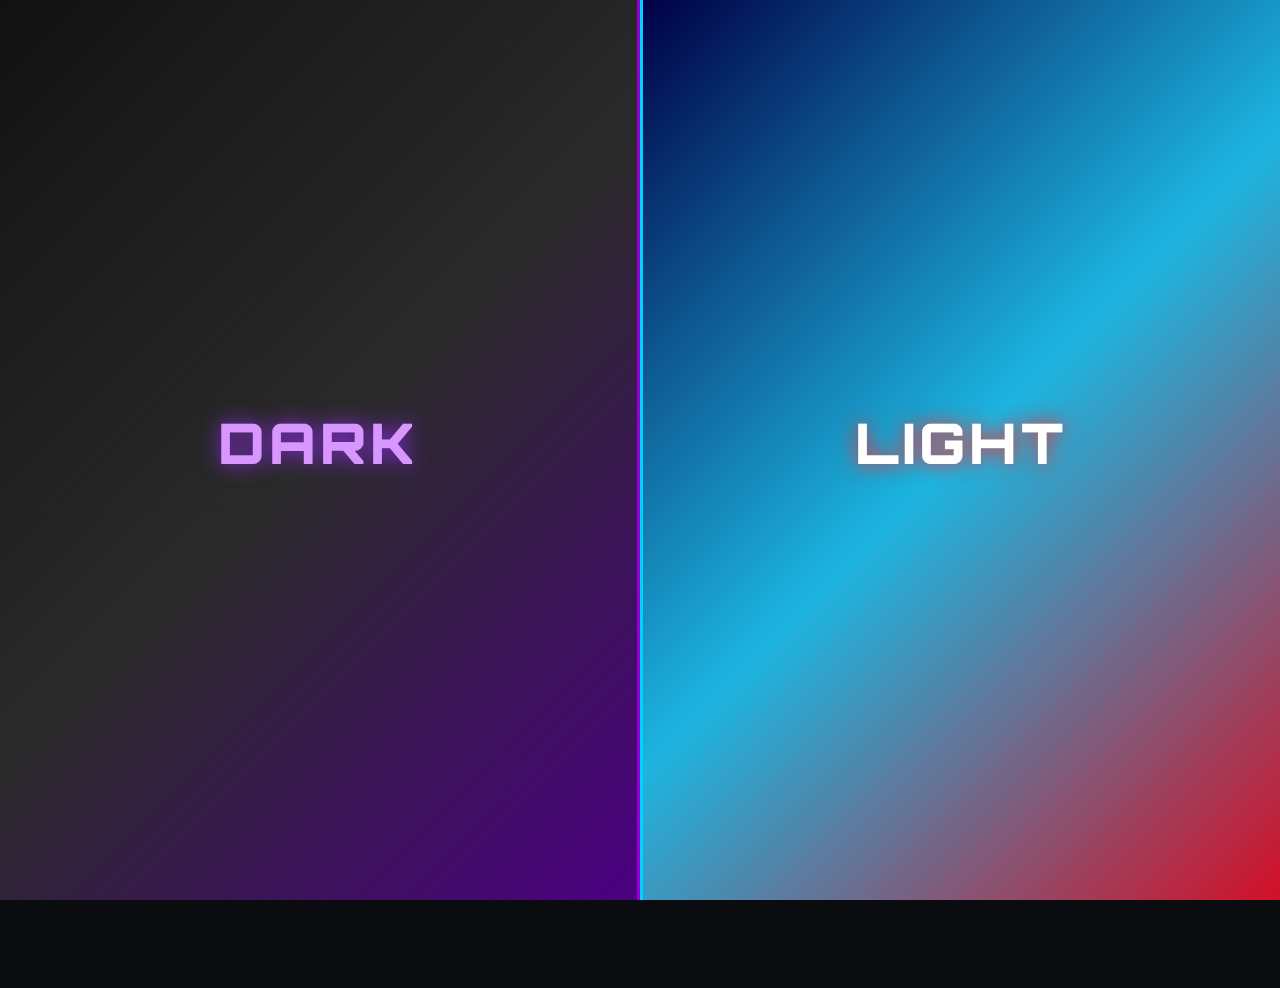
<file: index.html>
<!DOCTYPE html>
<html lang="id">
<head>
    <meta charset="UTF-8">
    <meta name="viewport" content="width=device-width, initial-scale=1.0">
    <title>Web Portofolio - Ehren Gelen Stanislaw</title>
    
    <link rel="stylesheet" href="style.css">

    <!-- Script Baca Tema Langsung di Head -->
    <script>
        (function() {
            const savedTheme = localStorage.getItem('transformersTheme');
            if (savedTheme === 'dark') {
                document.documentElement.classList.add('theme-megatron');
            } else if (savedTheme === 'light') {
                document.documentElement.classList.add('theme-optimus');
            }
        })();
    </script>
</head>
<body>

    <!-- OVERLAY PILIHAN SISI -->
    <div class="faction-overlay" id="factionOverlay">
        <div class="faction-side side-dark" onclick="selectTheme('dark')">
            <div class="faction-title">DARK</div>
        </div>
        
        <div class="faction-side side-light" onclick="selectTheme('light')">
            <div class="faction-title">LIGHT</div>
        </div>
    </div>

    <!-- MAIN CONTAINER -->
    <div class="main-container">
        
        <div class="header-top">
            <button class="faction-switch-btn" onclick="showOverlay()">⚡ Change Side</button>
            <div class="header-logo">
                <img src="gambar/logo.png" alt="Logo">
            </div>
        </div>

        <div class="content-section" id="contentSection">
            <div class="intro-text">
                Introducing<br>
                My Name Is<br>
                Ehren Gelen Stanislaw
            </div>
            
            <div class="profile-side">
                <div class="hello-title">Hello</div>
                <img src="gambar/foto diri.jpeg" alt="Foto Diri" class="profile-photo">
            </div>
        </div>

        <div class="button-group">
            <a href="proyek.html" class="btn nav-btn">My Proyek</a>
            <a href="aboutme.html" class="btn nav-btn">About Me</a>
        </div>

    </div>

    <script>
        function applyTheme(type) {
            document.documentElement.classList.remove('theme-optimus', 'theme-megatron');
            if (type === 'light') {
                document.documentElement.classList.add('theme-optimus');
            } else if (type === 'dark') {
                document.documentElement.classList.add('theme-megatron');
            }
        }

        function selectTheme(type) {
            applyTheme(type);
            localStorage.setItem('transformersTheme', type);
            document.getElementById('factionOverlay').classList.add('hidden');
        }

        function showOverlay() {
            document.getElementById('factionOverlay').classList.remove('hidden');
        }

        // Cek Pilihan Sisi Terseimpan
        const savedTheme = localStorage.getItem('transformersTheme');
        const overlay = document.getElementById('factionOverlay');

        if (savedTheme) {
            overlay.classList.add('hidden');
        } else {
            overlay.classList.remove('hidden');
        }

        // ANIMASI TRANSISI KELUAR PADA NAVIGASI
        document.addEventListener('DOMContentLoaded', () => {
            const navButtons = document.querySelectorAll('.nav-btn');
            const contentSection = document.getElementById('contentSection');

            navButtons.forEach(btn => {
                btn.addEventListener('click', function(e) {
                    e.preventDefault(); // Menghentikan navigasi langsung
                    const targetUrl = this.getAttribute('href');

                    // Terapkan animasi keluar pada bagian tengah & tombol-tombol
                    contentSection.classList.add('retract');
                    navButtons.forEach(b => b.classList.add('retract'));

                    // Beri jeda 0.5 detik agar animasi out selesai merender sebelum pindah halaman
                    setTimeout(() => {
                        window.location.href = targetUrl;
                    }, 500);
                });
            });
        });
    </script>
</body>
</html>
</file>
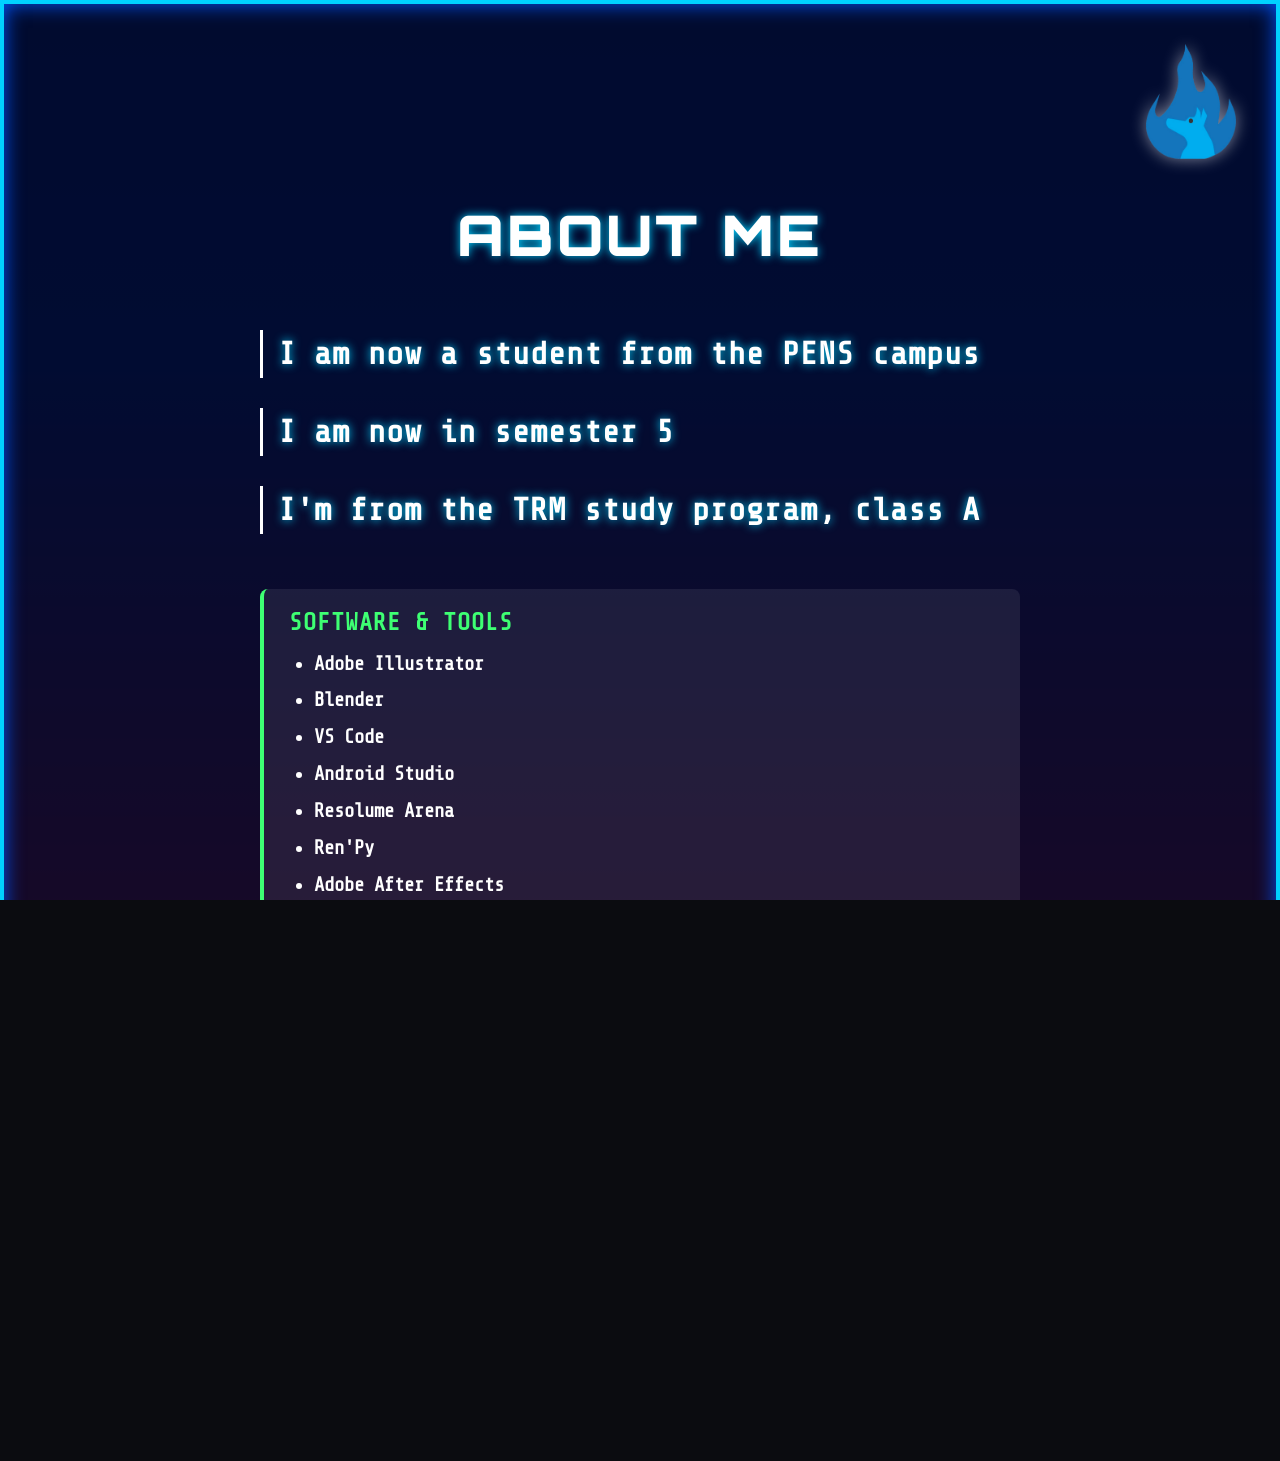
<file: aboutme.html>
<!DOCTYPE html>
<html lang="id">
<head>
    <meta charset="UTF-8">
    <meta name="viewport" content="width=device-width, initial-scale=1.0">
    <title>About Me - Ehren Gelen Stanislaw (Transformers Theme)</title>

    <link rel="stylesheet" href="style.css">

    <!-- Script Baca Tema Langsung di Head (Menghilangkan Delay/Kilatan Warna) -->
    <script>
        (function() {
            const savedTheme = localStorage.getItem('transformersTheme');
            if (savedTheme === 'dark') {
                document.documentElement.classList.add('theme-megatron');
            } else {
                document.documentElement.classList.add('theme-optimus');
            }
        })();
    </script>

    <style>
        /* Gaya Tambahan Khusus List Kebawah */
        .skills-section {
            margin-top: 25px;
            display: flex;
            flex-direction: column;
            gap: 25px;
            width: 100%;
        }

        .skill-group {
            background-color: rgba(255, 255, 255, 0.08);
            padding: 20px 25px;
            border-radius: 8px;
            border-left: 4px solid #3eff73;
        }

        .skill-title {
            font-size: 1.5rem;
            font-weight: bold;
            margin-bottom: 15px;
            text-transform: uppercase;
            letter-spacing: 1px;
            color: #3eff73;
        }

        /* Tampilan List Kebawah */
        .vertical-list {
            list-style-type: disc;
            padding-left: 25px;
            display: flex;
            flex-direction: column;
            gap: 10px;
        }

        .vertical-list li {
            font-size: 1.2rem;
            font-weight: bold;
            color: #ffffff;
            line-height: 1.4;
        }

        @media (max-width: 768px) {
            .skill-title {
                font-size: 1.2rem;
            }
            .vertical-list li {
                font-size: 1rem;
            }
        }
    </style>
</head>
<body>

    <div class="main-container">
        
        <!-- Header Logo Kanan Atas -->
        <div class="header-logo">
            <img src="gambar/logo.png" alt="Logo">
        </div>

        <div class="about-content" id="aboutContent">
            <h1 class="about-title">About Me</h1>
            
            <p class="about-text">I am now a student from the PENS campus</p>
            <p class="about-text">I am now in semester 5</p>
            <p class="about-text">I'm from the TRM study program, class A</p>

            <!-- SEKSI SKILL & APLIKASI LIST KEBAWAH -->
            <div class="skills-section">
                
                <!-- Kelompok Software & Aplikasi -->
                <div class="skill-group">
                    <h2 class="skill-title">Software & Tools</h2>
                    <ul class="vertical-list">
                        <li>Adobe Illustrator</li>
                        <li>Blender</li>
                        <li>VS Code</li>
                        <li>Android Studio</li>
                        <li>Resolume Arena</li>
                        <li>Ren'Py</li>
                        <li>Adobe After Effects</li>
                        <li>Unity Engine</li>
                    </ul>
                </div>

                <!-- Kelompok Bahasa Pemrograman -->
                <div class="skill-group">
                    <h2 class="skill-title">Bahasa Pemrograman</h2>
                    <ul class="vertical-list">
                        <li>C / C++</li>
                        <li>Java</li>
                        <li>HTML & CSS</li>
                        <li>Python</li>
                        <li>C# (Unity)</li>
                        <li>Dart (Flutter)</li>
                        <li>Bash / Shell (Linux)</li>
                    </ul>
                </div>

            </div>
        </div>

        <!-- TOMBOL BACK TO HOME DENGAN ANIMASI ROLL-OUT & RETRACT -->
        <div class="button-group">
            <a href="index.html" class="btn btn-about-back" id="backBtn">Back To Home</a>
        </div>

    </div>

    <!-- SCRIPT HANDLING ANIMASI OUT SAAT DIKLIK -->
    <script>
        const backBtn = document.getElementById('backBtn');
        const aboutContent = document.getElementById('aboutContent');

        backBtn.addEventListener('click', function(e) {
            e.preventDefault(); // Tahan perpindahan halaman sementara
            const targetUrl = this.getAttribute('href');

            // Jalankan animasi keluar (retract / shape-shift out)
            backBtn.classList.add('retract');
            aboutContent.classList.add('retract');

            // Tunggu animasi out selesai (0.5 detik), lalu pindah halaman
            setTimeout(() => {
                window.location.href = targetUrl;
            }, 500);
        });
    </script>

</body>
</html>
</file>
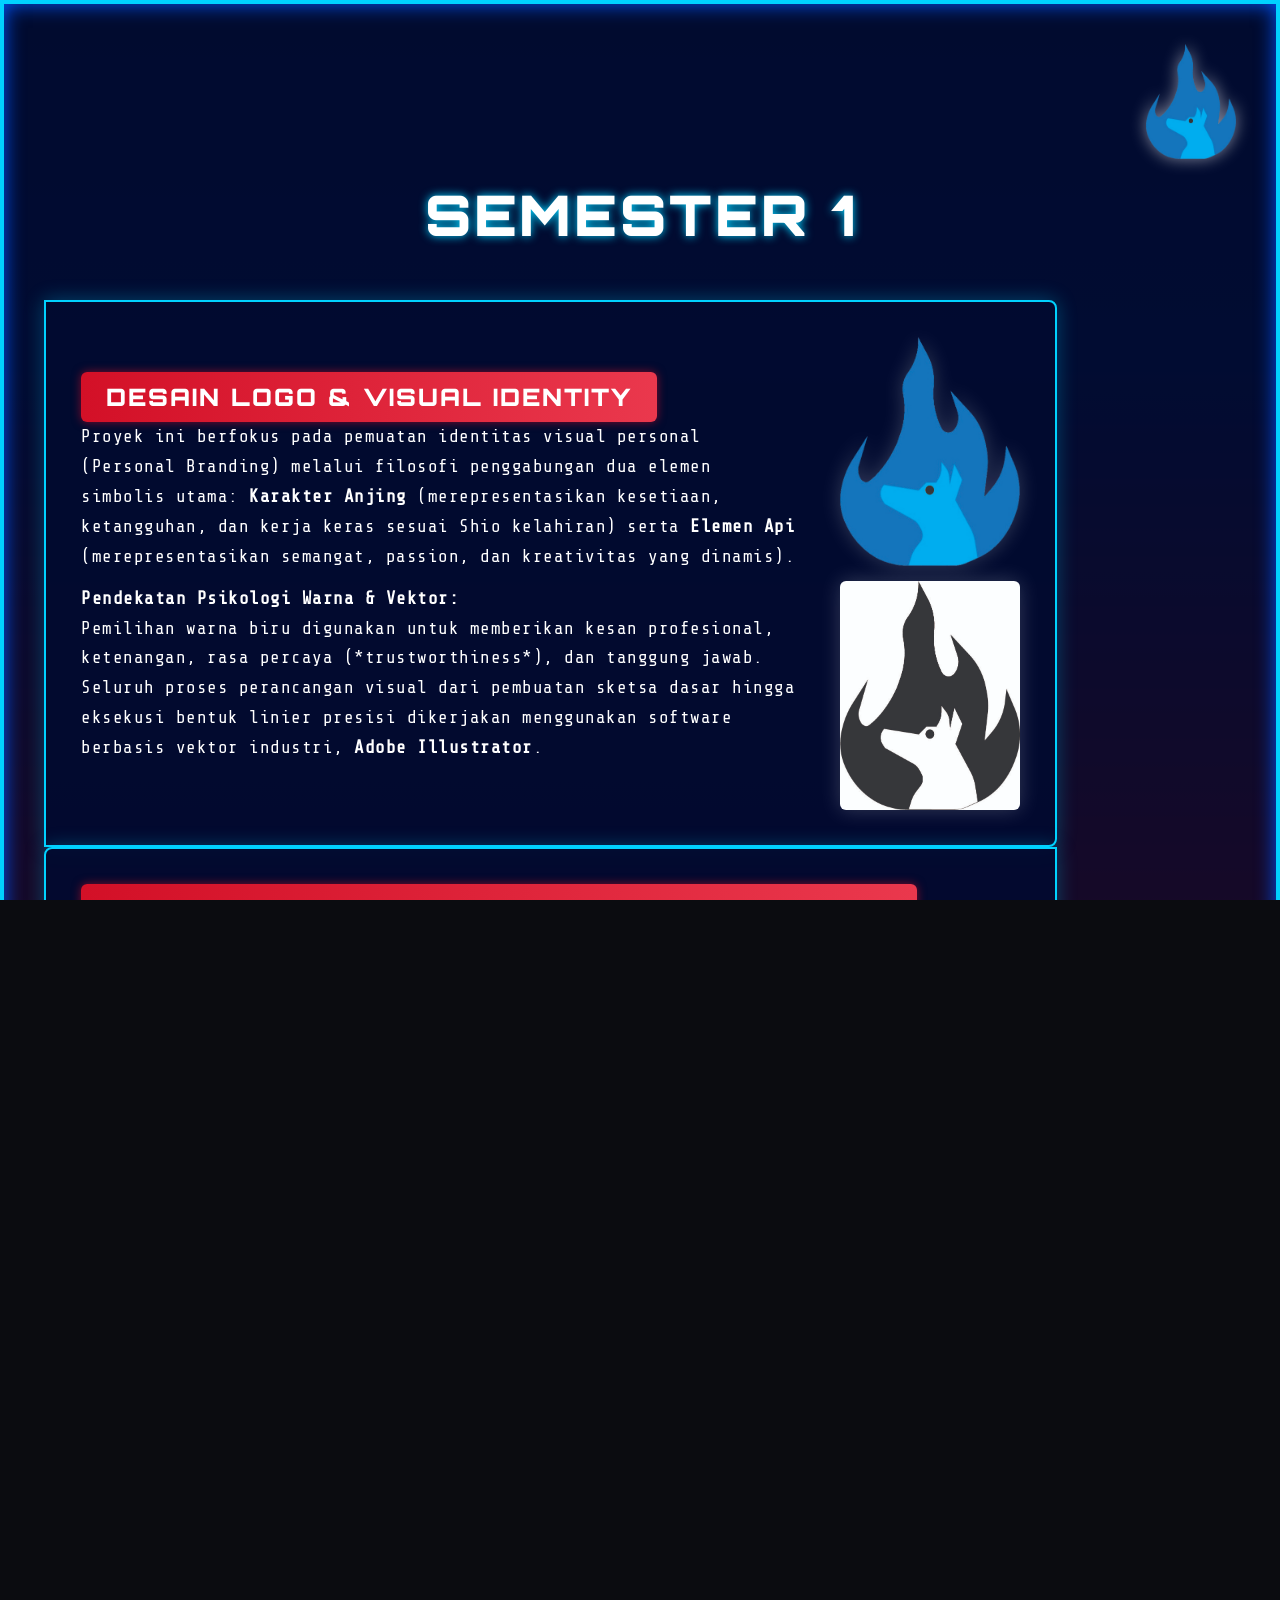
<file: semester1.html>
<!DOCTYPE html>
<html lang="id">
<head>
    <meta charset="UTF-8">
    <meta name="viewport" content="width=device-width, initial-scale=1.0">
    <title>Semester 1 - Ehren Gelen Stanislaw (Transformers Theme)</title>

    <link rel="stylesheet" href="style.css">

    <!-- Script Baca Tema Langsung di Head -->
    <script>
        (function() {
            const savedTheme = localStorage.getItem('transformersTheme');
            if (savedTheme === 'dark') {
                document.documentElement.classList.add('theme-megatron');
            } else {
                document.documentElement.classList.add('theme-optimus');
            }
        })();
    </script>
</head>
<body>

    <div class="main-container">
        
        <!-- Header Logo Kanan Atas -->
        <div class="header-logo">
            <img src="gambar/logo.png" alt="Logo">
        </div>

        <!-- Judul Halaman -->
        <h1 class="about-title">Semester 1</h1>

        <!-- Pembungkus Konten Proyek -->
        <div class="content-wrapper" id="contentWrapper">
            
            <!-- PROYEK 1: DESAIN LOGO -->
            <div class="project-card card-left">
                <div class="logo-layout">
                    <div class="project-info">
                        <div class="badge">Desain Logo & Visual Identity</div>
                        <div class="project-desc">
                            <p style="margin-bottom: 12px;">
                                Proyek ini berfokus pada pemuatan identitas visual personal (Personal Branding) melalui filosofi penggabungan dua elemen simbolis utama: <strong>Karakter Anjing</strong> (merepresentasikan kesetiaan, ketangguhan, dan kerja keras sesuai Shio kelahiran) serta <strong>Elemen Api</strong> (merepresentasikan semangat, passion, dan kreativitas yang dinamis).
                            </p>
                            <p style="margin-bottom: 12px;">
                                <strong>Pendekatan Psikologi Warna & Vektor:</strong><br>
                                Pemilihan warna biru digunakan untuk memberikan kesan profesional, ketenangan, rasa percaya (*trustworthiness*), dan tanggung jawab. Seluruh proses perancangan visual dari pembuatan sketsa dasar hingga eksekusi bentuk linier presisi dikerjakan menggunakan software berbasis vektor industri, <strong>Adobe Illustrator</strong>.
                            </p>
                        </div>
                    </div>

                    <!-- Media Logo -->
                    <div class="project-media">
                        <div class="logo-stack">
                            <img src="gambar/logo.png" alt="Logo Konsep Utama">
                            <img src="gambar/logo1.jpg" alt="Variasi Logo">
                        </div>
                    </div>
                </div>
            </div>

            <!-- PROYEK 2: MANAJEMEN PRODUKSI (MIT) -->
            <div class="project-card card-right">
                <div class="prod-layout">
                    <div class="project-info">
                        <div class="badge">Manajemen Produksi: Interactive Table (MIT)</div>
                    </div>
                    
                    <!-- Gambar Banner/Mockup Produk -->
                    <div class="project-media single-image">
                        <img src="gambar/gs1_2.png" alt="Multitouch Interactive Table Project">
                    </div>

                    <div class="project-info">
                        <div class="project-desc">
                            <p style="margin-bottom: 12px;">
                                <strong>Proyek Rencana Bisnis & Produk Cybernetics: Multitouch Interactive Table (MIT)</strong><br>
                                MIT merupakan konsep perancangan perangkat keras interaktif yang mengintegrasikan fungsionalitas furnitur (meja) dengan layar sentuh multi-titik (*multitouch system*) berkinerja tinggi yang terhubung pada sistem operasi komputasi terpadu.
                            </p>
                            <p style="margin-bottom: 10px;">
                                <strong>Peran & Tanggung Jawab Utama:</strong>
                            </p>
                            <ul>
                                <li><strong>Perancangan & Spesifikasi Produk:</strong> Menyusun analisis fungsionalitas perangkat, keunggulan ergonometris, serta identifikasi keterbatasan teknis produk.</li>
                                <li><strong>Studi Kelayakan & Persiapan Produksi:</strong> Mengorganisir tahap perencanaan alur produksi, manajemen material, dan pemetaan segmen pasar sasaran.</li>
                                <li><strong>Dokumentasi Visual & Katalog:</strong> Menyusun portofolio presentasi produk berupa buku digital interaktif untuk kebutuhan pemasaran.</li>
                            </ul>
                        </div>

                        <!-- Link Flipbook Proyek -->
                        <div class="project-link-wrapper">
                            <a href="https://online.fliphtml5.com/boefa/zrab/#p=1" target="_blank" class="project-link">
                                🔗 Lihat Katalog Digital Proyek (FlipHTML5)
                            </a>
                        </div>
                    </div>
                </div>
            </div>

        </div>

        <!-- Tombol Kembali ke Halaman My Proyek -->
        <div class="button-group">
            <a href="proyek.html" class="btn btn-semester-back" id="backBtn">Back To My Proyek</a>
        </div>

    </div>

    <!-- SCRIPT HANDLING ANIMASI TRANSISI KELUAR -->
    <script>
        const backBtn = document.getElementById('backBtn');
        const projectCards = document.querySelectorAll('.project-card');

        backBtn.addEventListener('click', function(e) {
            e.preventDefault(); // Menahan perpindahan halaman sementara
            const targetUrl = this.getAttribute('href');

            // Tambahkan kelas animasi keluar (retract)
            backBtn.classList.add('retract');
            projectCards.forEach(card => card.classList.add('retract'));

            // Tunggu durasi animasi (0.5 detik), lalu pindah ke proyek.html
            setTimeout(() => {
                window.location.href = targetUrl;
            }, 500);
        });
    </script>

</body>
</html>
</file>
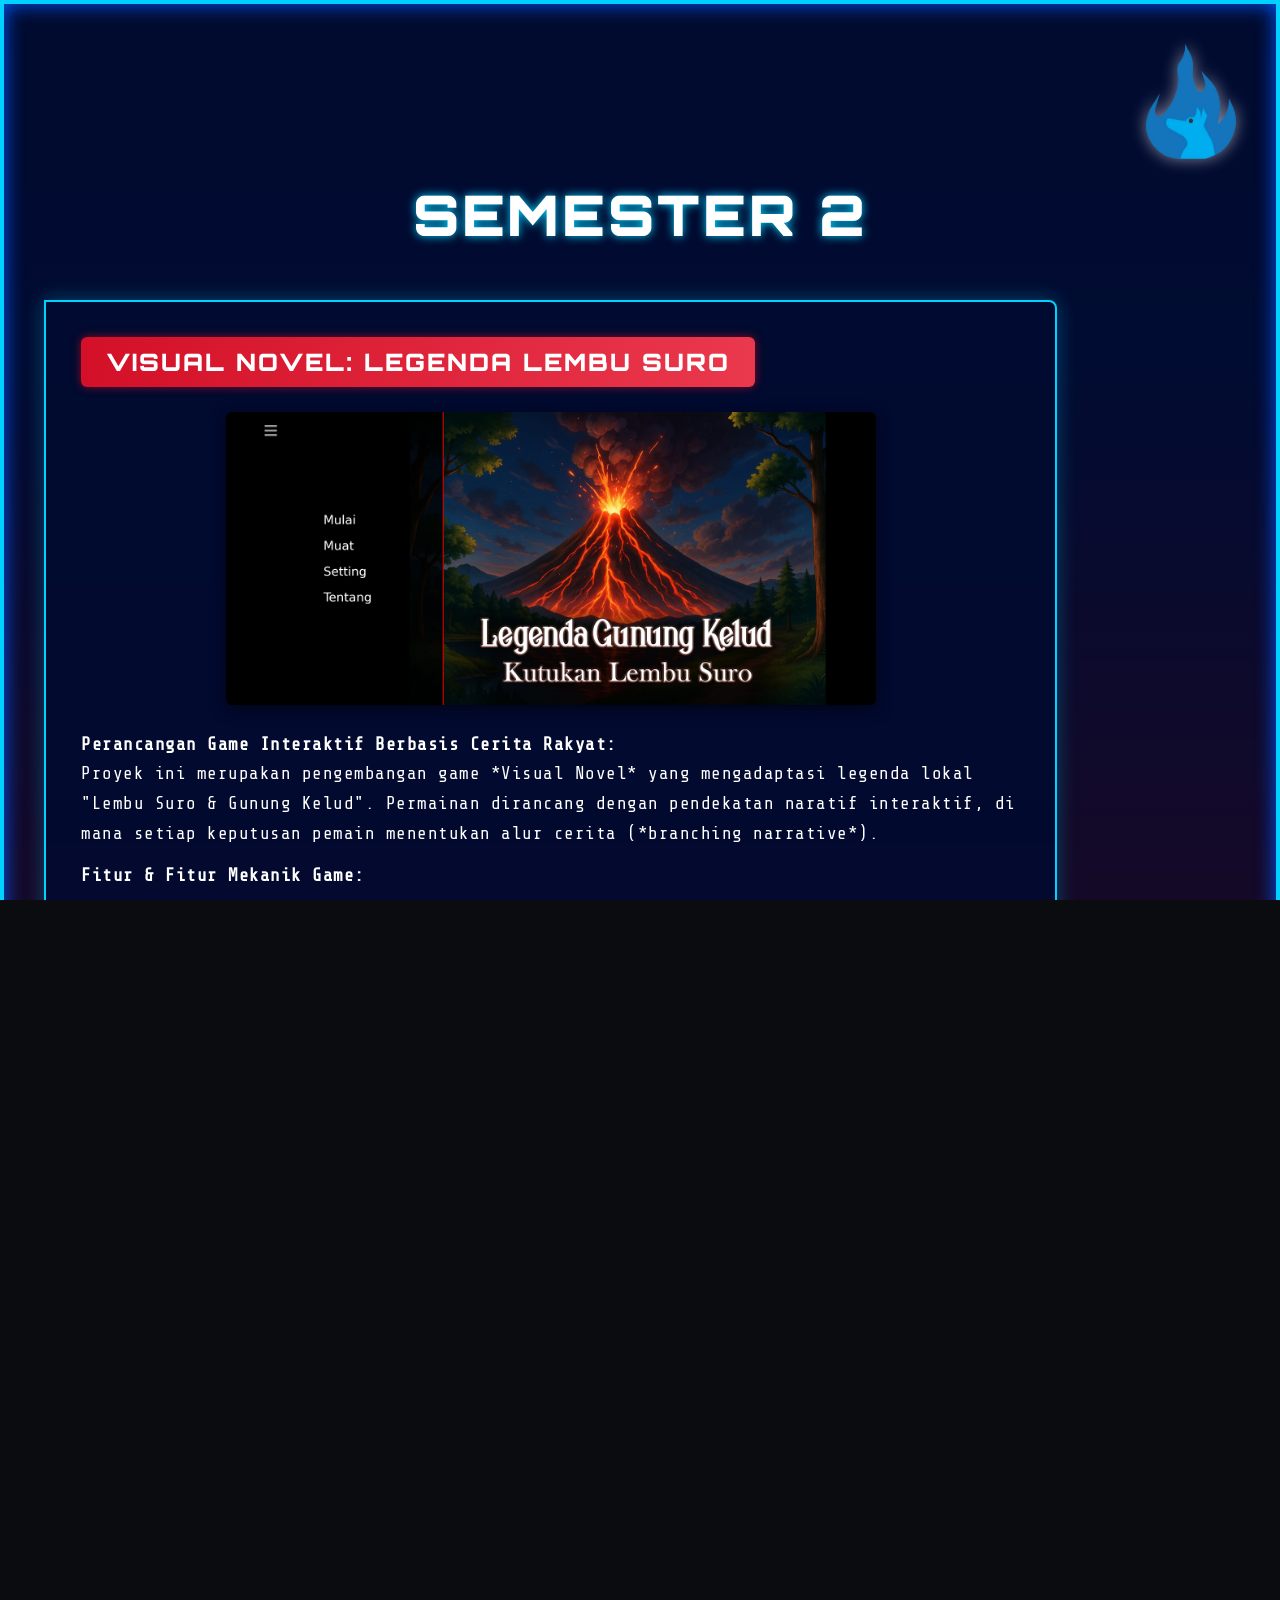
<file: semester2.html>
<!DOCTYPE html>
<html lang="id">
<head>
    <meta charset="UTF-8">
    <meta name="viewport" content="width=device-width, initial-scale=1.0">
    <title>Semester 2 - Ehren Gelen Stanislaw (Transformers Theme)</title>

    <!-- Link ke File CSS Terpisah -->
    <link rel="stylesheet" href="style.css">

    <!-- Script Baca Tema Langsung di Head (Mencegah Kilatan Warna) -->
    <script>
        (function() {
            const savedTheme = localStorage.getItem('transformersTheme');
            if (savedTheme === 'dark') {
                document.documentElement.classList.add('theme-megatron');
            } else {
                document.documentElement.classList.add('theme-optimus');
            }
        })();
    </script>
</head>
<body>

    <div class="main-container">
        
        <!-- Header Logo Kanan Atas -->
        <div class="header-logo">
            <img src="gambar/logo.png" alt="Logo">
        </div>

        <!-- Judul Halaman -->
        <h1 class="about-title">Semester 2</h1>

        <!-- Pembungkus Konten Proyek -->
        <div class="content-wrapper" id="contentWrapper">
            
            <!-- PROYEK 1: VISUAL NOVEL LEMBU SURO (KARTU KIRI) -->
            <div class="project-card card-left">
                <div class="card-layout">
                    <div class="project-info" style="width: 100%;">
                        <div class="badge">Visual Novel: Legenda Lembu Suro</div>
                    </div>
                    
                    <!-- Media Gambar Sampul Game -->
                    <div class="project-media single-image">
                        <img src="gambar/gs2_1.jpeg" alt="Visual Novel Lembu Suro">
                    </div>

                    <div class="project-info" style="width: 100%;">
                        <div class="project-desc">
                            <p style="margin-bottom: 12px;">
                                <strong>Perancangan Game Interaktif Berbasis Cerita Rakyat:</strong><br>
                                Proyek ini merupakan pengembangan game *Visual Novel* yang mengadaptasi legenda lokal "Lembu Suro & Gunung Kelud". Permainan dirancang dengan pendekatan naratif interaktif, di mana setiap keputusan pemain menentukan alur cerita (*branching narrative*).
                            </p>
                            <p style="margin-bottom: 12px;">
                                <strong>Fitur & Fitur Mekanik Game:</strong>
                            </p>
                            <ul>
                                <li><strong>Interaktivitas Naratif:</strong> Sistem dialog bercabang untuk meningkatkan keterlibatan emosional pemain.</li>
                                <li><strong>Mekanik Teka-Teki (Puzzle Solving):</strong> Integrasi mini-game teka-teki logika sebagai syarat progresivitas alur cerita.</li>
                                <li><strong>Asset Design & Prototyping:</strong> Penyusunan jalan cerita, ilustrasi karakter, background art, serta pengujian antarmuka pemain (*UI/UX*).</li>
                            </ul>
                        </div>

                        <!-- Link Main Game -->
                        <div class="project-link-wrapper">
                            <a href="https://rakamenouya.itch.io/legenda-gunung-kelud-lembu-suro-1" target="_blank" class="project-link">
                                🕹️ Mainkan Game di Itch.io
                            </a>
                        </div>
                    </div>
                </div>
            </div>

            <!-- PROYEK 2: ANIMASI 2D (KARTU KANAN) -->
            <div class="project-card card-right">
                <div class="card-layout">
                    <div class="project-info" style="width: 100%;">
                        <div class="badge">Animasi 2D: Edukasi Toleransi & Keberagaman</div>
                    </div>
                    
                    <!-- Embed Video Google Drive -->
                    <div class="project-media">
                        <div class="video-container">
                            <iframe 
                                src="https://drive.google.com/file/d/16IMjdILwAfc19EXy4ZHsuAe4jhlxng_d/preview" 
                                allow="autoplay; encrypted-media" 
                                allowfullscreen>
                            </iframe>
                        </div>
                    </div>

                    <div class="project-info" style="width: 100%;">
                        <div class="project-desc">
                            <p style="margin-bottom: 12px;">
                                <strong>Produksi Video Animasi Edukatif 2D:</strong><br>
                                Proyek animasi 2D ini mengusung pesan sosial tentang pentingnya toleransi, keberagaman budaya, dan sikap saling menghargai antar-umat beragama dalam kehidupan bermasyarakat.
                            </p>
                            <p style="margin-bottom: 12px;">
                                <strong>Pendekatan Visual & Produksi:</strong>
                            </p>
                            <ul>
                                <li><strong>Stilasi Karakter:</strong> Mengadopsi referensi gaya visual eksplanatoris pop-muda (serupa dengan gaya kanal edukasi *Kok Bisa?*) untuk menyampaikan materi yang ramah dan mudah dipahami.</li>
                                <li><strong>Alur Produksi:</strong> Terlibat dalam tahapan *storyboarding*, perancangan aset karakter digital, pergerakan animasi (*motion & rigging*), hingga *audio synchronization*.</li>
                            </ul>
                        </div>
                    </div>
                </div>
            </div>

        </div>

        <!-- Tombol Kembali ke Halaman My Proyek -->
        <div class="button-group">
            <a href="proyek.html" class="btn btn-semester-back" id="backBtn">Back To My Proyek</a>
        </div>

    </div>

    <!-- SCRIPT HANDLING ANIMASI TRANSISI KELUAR -->
    <script>
        const backBtn = document.getElementById('backBtn');
        const projectCards = document.querySelectorAll('.project-card');

        backBtn.addEventListener('click', function(e) {
            e.preventDefault(); // Menahan perpindahan halaman sementara
            const targetUrl = this.getAttribute('href');

            // Tambahkan kelas animasi keluar (retract)
            backBtn.classList.add('retract');
            projectCards.forEach(card => card.classList.add('retract'));

            // Tunggu durasi animasi (0.5 detik), lalu pindah ke proyek.html
            setTimeout(() => {
                window.location.href = targetUrl;
            }, 500);
        });
    </script>

</body>
</html>
</file>
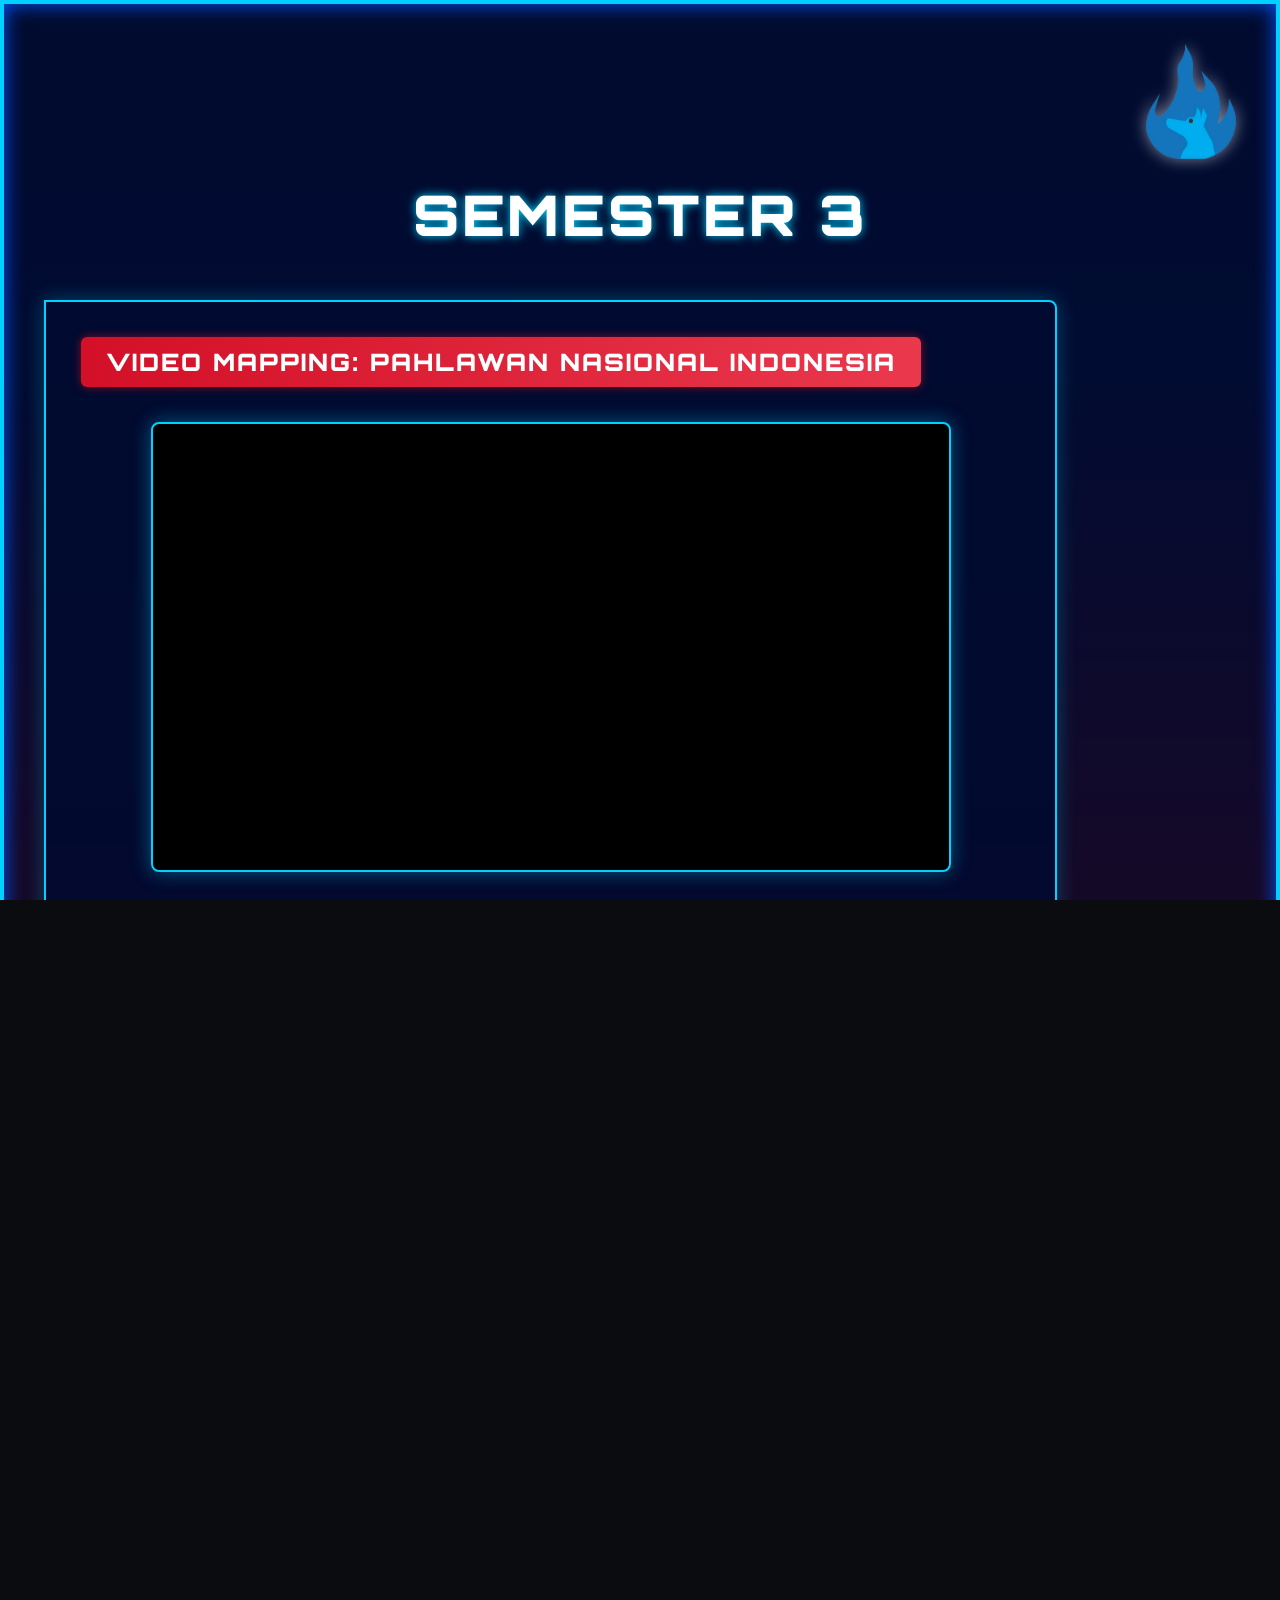
<file: semester3.html>
<!DOCTYPE html>
<html lang="id">
<head>
    <meta charset="UTF-8">
    <meta name="viewport" content="width=device-width, initial-scale=1.0">
    <title>Semester 3 - Ehren Gelen Stanislaw (Transformers Theme)</title>

    <!-- Link ke File CSS Terpisah -->
    <link rel="stylesheet" href="style.css">

    <!-- Script Baca Tema Langsung di Head (Mencegah Kilatan Warna) -->
    <script>
        (function() {
            const savedTheme = localStorage.getItem('transformersTheme');
            if (savedTheme === 'dark') {
                document.documentElement.classList.add('theme-megatron');
            } else {
                document.documentElement.classList.add('theme-optimus');
            }
        })();
    </script>
</head>
<body>

    <div class="main-container">
        
        <!-- Header Logo Kanan Atas -->
        <div class="header-logo">
            <img src="gambar/logo.png" alt="Logo">
        </div>

        <!-- Judul Halaman -->
        <h1 class="about-title">Semester 3</h1>

        <!-- Pembungkus Konten Proyek -->
        <div class="content-wrapper" id="contentWrapper">
            
            <!-- PROYEK 1: VIDEO MAPPING (KARTU KIRI) -->
            <div class="project-card card-left">
                <div class="card-layout">
                    <div class="project-info" style="width: 100%;">
                        <div class="badge">Video Mapping: Pahlawan Nasional Indonesia</div>
                    </div>
                    
                    <!-- Embed Video Google Drive -->
                    <div class="project-media">
                        <div class="video-container">
                            <iframe 
                                src="https://drive.google.com/file/d/1Qs9QQTNFEF3pa6wqMFunM3qwvE5ySRH1/preview" 
                                allow="autoplay; encrypted-media" 
                                allowfullscreen>
                            </iframe>
                        </div>
                    </div>

                    <div class="project-info" style="width: 100%;">
                        <div class="project-desc">
                            <p style="margin-bottom: 12px;">
                                <strong>Proyek Multimedia Interaktif Proyeksi video Mapping</strong><br>
                                Proyek *Video Mapping* ini dirancang khusus untuk memetakan dan memproyeksikan animasi visual bertema perjuangan pahlawan nasional pada fasad arsitektur.
                            </p>
                            <p style="margin-bottom: 12px;">
                                <strong>Implementasi Teknis:</strong>
                            </p>
                            <ul>
                                <li><strong>Perangkat Lunak & Projection Mapping:</strong> Menggunakan software industri <strong>Resolume Arena</strong> untuk kalkulasi presisi *warping*, alignment, dan pemetaan output video sesuai geometri fisik gedung 3D.</li>
                            </ul>
                        </div>
                    </div>
                </div>
            </div>

            <!-- PROYEK 2: ANIMASI 3D (KARTU KANAN) -->
            <div class="project-card card-right">
                <div class="card-layout">
                    <div class="project-info" style="width: 100%;">
                        <div class="badge">Animasi 3D: Cinta Dalam Diam</div>
                    </div>
                    
                    <!-- Embed Video Google Drive -->
                    <div class="project-media">
                        <div class="video-container">
                            <iframe 
                                src="https://drive.google.com/file/d/1_PSu3wK0XsnYKSCPVfxDFQaW-t1006Yt/preview" 
                                allow="autoplay; encrypted-media" 
                                allowfullscreen>
                            </iframe>
                        </div>
                    </div>

                    <div class="project-info" style="width: 100%;">
                        <div class="project-desc">
                            <p style="margin-bottom: 12px;">
                                <strong>Produksi Film Animasi Pendek 3D:</strong><br>
                                Film pendek animasi 3D bertajuk "cinta dalam diam" memiliki tema psikologi gelap yang berfokus pada obsesive berlebihan. Terdapat 5 karakter utama: <em>Clara, Yoru, Juan, Karina, dan pak guru.</em>
                            </p>
                            <p style="margin-bottom: 12px;">
                                <strong>Peran & Teknikal Animasi:</strong>
                            </p>
                            <ul>
                                <li><strong>3D Character & Environment Modeling:</strong> Perancangan aset lingkungan kelas dan pemodelan karakter unik.</li>
                            </ul>
                        </div>
                    </div>
                </div>
            </div>

            <!-- PROYEK 3: PENSIGHT - AR CAMPUS NAVIGATION (KARTU KIRI) -->
            <div class="project-card card-left">
                <div class="card-layout">
                    <div class="project-info" style="width: 100%;">
                        <div class="badge">PENSIGHT: Augmented Reality Navigation</div>
                    </div>
                    
                    <!-- Media Gambar PENSIGHT -->
                    <div class="project-media single-image">
                        <img src="gambar/gs3_1.png" alt="PENSIGHT AR Navigation Project" onerror="this.onerror=null; this.src='gambar/gs3_1.jpg';">
                    </div>

                    <div class="project-info" style="width: 100%;">
                        <div class="project-desc">
                            <p style="margin-bottom: 12px;">
                                <strong>Aplikasi Navigasi & Informasi Ruangan Berbasis Augmented Reality (AR):</strong><br>
                                PENSIGHT merupakan platform aplikasi AR interaktif yang dikembangkan untuk mempermudah civitas akademika (mahasiswa, dosen) serta tamu luar dalam memindai, mengenali, dan menavigasi gedung dan laboratorium di lingkungan kampus PENS.
                            </p>
                            <p style="margin-bottom: 12px;">
                                <strong>Fitur Utama & Implementasi Teknologi:</strong>
                            </p>
                            <ul>
                                <li><strong>Marker-Based AR Tracking:</strong> Cukup dengan mengarahkan kamera ke penanda tertentu, sistem secara otomatis merender *overlay* objek 3D serta pop-up informasi fasilitas ruang secara real-time.</li>
                                <li><strong>Informasi Terpadu:</strong> Menampilkan identitas ruang, fungsi laboratorium, daftar fasilitas, hingga jajaran pengelola/laboran.</li>
                            </ul>
                        </div>

                        <!-- Link Uji Coba Proyek PENSIGHT -->
                        <div class="project-link-wrapper">
                            <a href="https://rzainurtanto.met.student.pens.ac.id/PENSIGHT/" target="_blank" class="project-link">
                                🚀 Uji Coba Aplikasi PENSIGHT (Web-AR)
                            </a>
                        </div>
                    </div>
                </div>
            </div>

            <!-- PROYEK 4: COMPUTER VISION - HSV COLOR IDENTIFICATION (KARTU KANAN) -->
            <div class="project-card card-right">
                <div class="card-layout">
                    <div class="project-info" style="width: 100%;">
                        <div class="badge">Computer Vision: Deteksi Warna HSV (Python)</div>
                    </div>
                    
                    <!-- Media Gambar HSV Project -->
                    <div class="project-media single-image">
                        <img src="gambar/gs3_2.png" alt="Identifikasi Warna dengan HSV Python" onerror="this.onerror=null; this.src='gambar/gs3_2.jpg';">
                    </div>

                    <div class="project-info" style="width: 100%;">
                        <div class="project-desc">
                            <p style="margin-bottom: 12px;">
                                <strong>Sistem Pengolahan Citra Digital & Object Tracking Real-Time:</strong><br>
                                Perancangan perangkat lunak pendeteksi dan pengidentifikasi warna objek secara *real-time* memanfaatkan masukan video langsung dari webcam dengan bahasa pemrograman <strong>Python</strong> dan library <strong>OpenCV</strong>.
                            </p>
                            <p style="margin-bottom: 12px;">
                                <strong>Keunggulan Algoritma & Fitur Sistem:</strong>
                            </p>
                            <ul>
                                <li><strong>Konversi Ruang Warna HSV (Hue, Saturation, Value):</strong> Dipilih karena lebih memiliki ambang batas (*thresholding*) yang stabil terhadap intensitas kecerahan dan perubahan cahaya sekitar dibandingkan ruang warna standar RGB.</li>
                                <li><strong>Multi-Color Tracking:</strong> Mampu mengenali spektrum warna luas (Merah, Hijau, Biru, Kuning, Oranye, Cokelat, dll.).</li>
                                <li><strong>Real-Time Bounding Box & Labeling:</strong> Apabila objek sesuai dengan rentang batas HSV, program secara otomatis menggambarkan kotak pembatas (*bounding box*) dan menuliskan label nama warna tepat di atas objek secara dinamis.</li>
                            </ul>
                        </div>

                        <!-- Link Repository GitHub -->
                        <div class="project-link-wrapper">
                            <a href="https://github.com/irsyadnashrullah18-collab/UAS-TEKVID" target="_blank" class="project-link">
                                💻 Lihat Source Code di GitHub
                            </a>
                        </div>
                    </div>
                </div>
            </div>

        </div>

        <!-- Tombol Kembali ke Halaman My Proyek -->
        <div class="button-group">
            <a href="proyek.html" class="btn btn-semester-back" id="backBtn">Back To My Proyek</a>
        </div>

    </div>

    <!-- SCRIPT HANDLING ANIMASI TRANSISI KELUAR -->
    <script>
        const backBtn = document.getElementById('backBtn');
        const projectCards = document.querySelectorAll('.project-card');

        backBtn.addEventListener('click', function(e) {
            e.preventDefault(); // Menahan perpindahan halaman sementara
            const targetUrl = this.getAttribute('href');

            // Tambahkan kelas animasi keluar (retract)
            backBtn.classList.add('retract');
            projectCards.forEach(card => card.classList.add('retract'));

            // Tunggu durasi animasi (0.5 detik), lalu pindah ke proyek.html
            setTimeout(() => {
                window.location.href = targetUrl;
            }, 500);
        });
    </script>

</body>
</html>
</file>
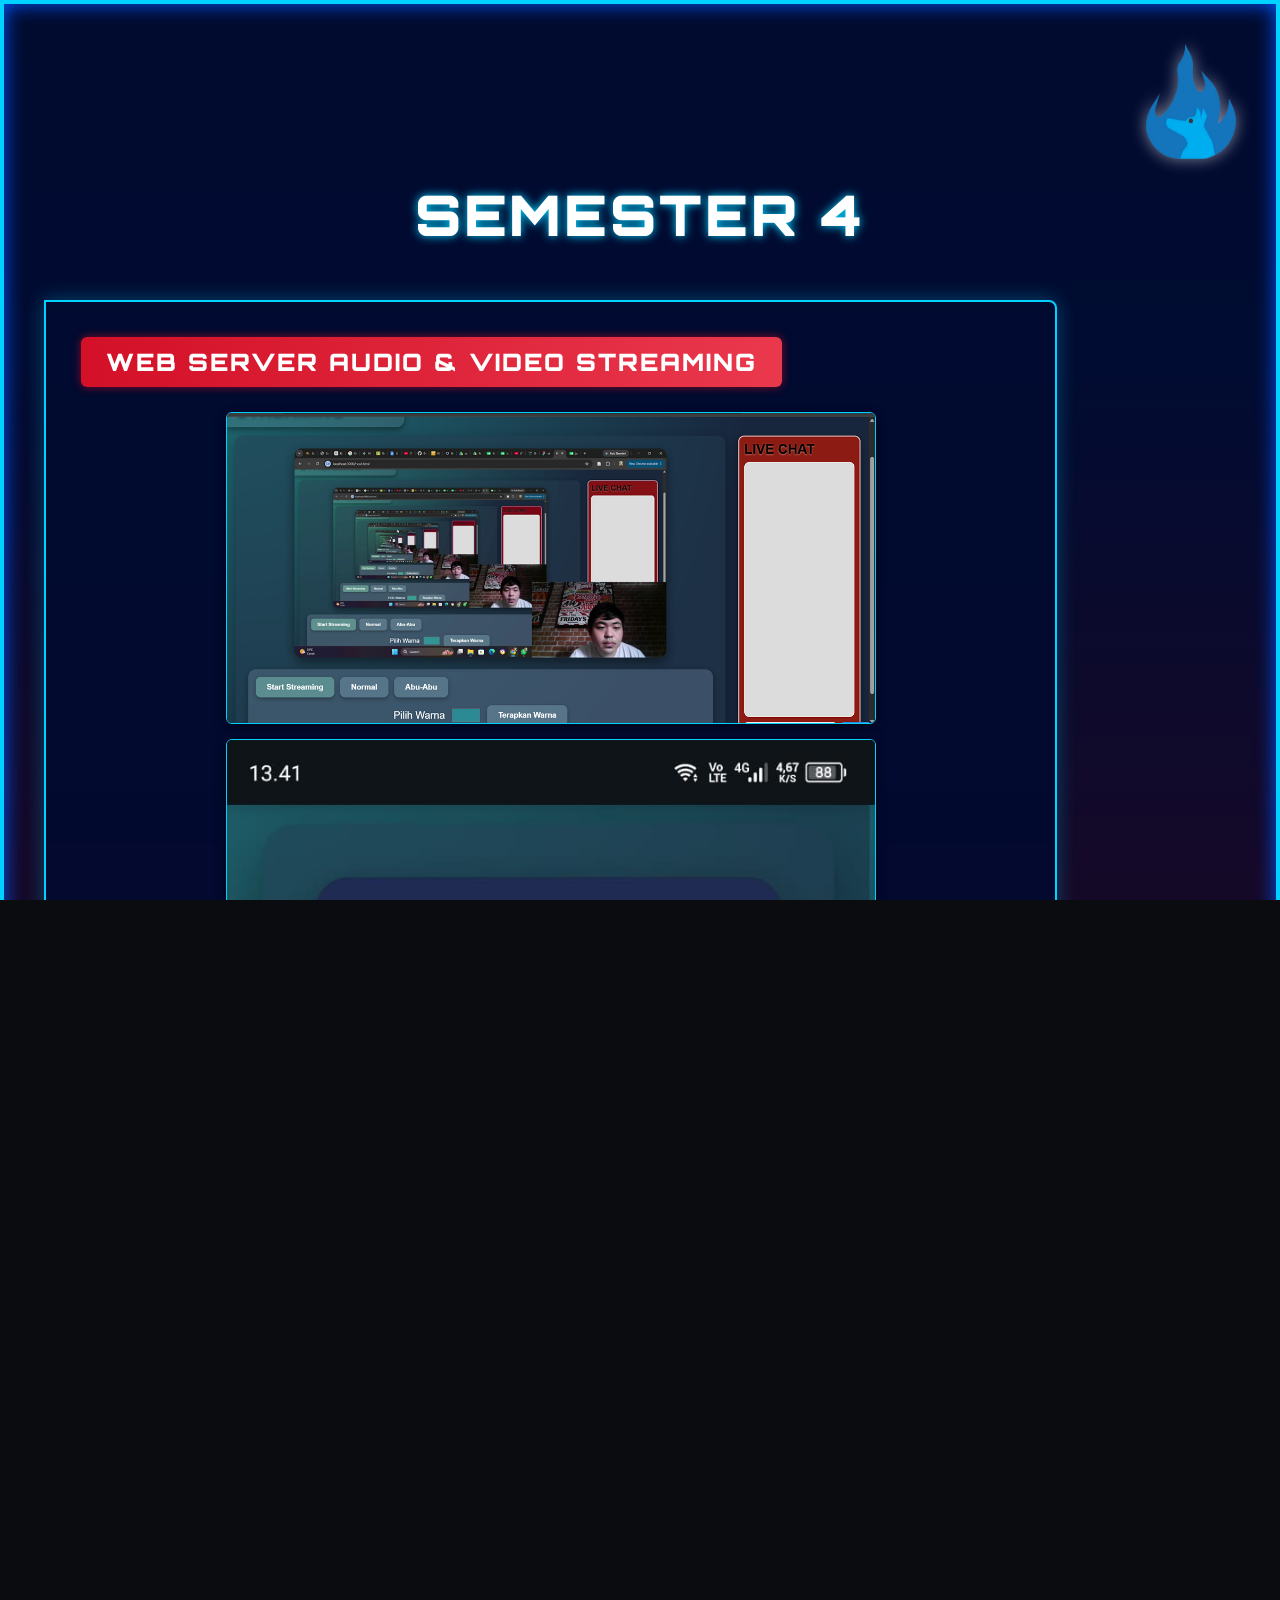
<file: semester4.html>
<!DOCTYPE html>
<html lang="id">
<head>
    <meta charset="UTF-8">
    <meta name="viewport" content="width=device-width, initial-scale=1.0">
    <title>Semester 4 - Ehren Gelen Stanislaw (Transformers Theme)</title>

    <!-- Link ke File CSS Terpisah -->
    <link rel="stylesheet" href="style.css">

    <!-- Script Baca Tema Langsung di Head (Mencegah Kilatan Warna) -->
    <script>
        (function() {
            const savedTheme = localStorage.getItem('transformersTheme');
            if (savedTheme === 'dark') {
                document.documentElement.classList.add('theme-megatron');
            } else {
                document.documentElement.classList.add('theme-optimus');
            }
        })();
    </script>
</head>
<body>

    <div class="main-container">
        
        <!-- Header Logo Kanan Atas -->
        <div class="header-logo">
            <img src="gambar/logo.png" alt="Logo">
        </div>

        <!-- Judul Halaman -->
        <h1 class="about-title">Semester 4</h1>

        <!-- Pembungkus Konten Proyek -->
        <div class="content-wrapper" id="contentWrapper">
            
            <!-- PROYEK 1: WEB SERVER VIDEO STREAMING (KARTU KIRI) -->
            <div class="project-card card-left">
                <div class="card-layout">
                    <div class="project-info" style="width: 100%;">
                        <div class="badge">Web Server Audio & Video Streaming</div>
                    </div>
                    
                    <!-- Media Double Image -->
                    <div class="project-media">
                        <div class="double-image">
                            <img src="gambar/gs4_1_1.png" alt="Web Server Video Streaming Dashboard" onerror="this.onerror=null; this.src='gambar/gs4_1_1.jpg';">
                            <img src="gambar/gs4_1_2.jpeg" alt="Web Server Video Streaming Architecture" onerror="this.onerror=null; this.src='gambar/gs4_1_2.jpg';">
                        </div>
                    </div>

                    <div class="project-info" style="width: 100%;">
                        <div class="project-desc">
                            <p style="margin-bottom: 12px;">
                                <strong>Arsitektur Server Siaran Live Multimedia (Ubuntu Linux):</strong><br>
                                Proyek ini berfokus pada pembangunan dan konfigurasi infrastruktur web server siaran langsung (<em>live broadcast</em>) audio/video berbasis sistem operasi Ubuntu Server.
                            </p>
                            <p style="margin-bottom: 12px;">
                                <strong>Konfigurasi & Perangkat Lunak:</strong>
                            </p>
                            <ul>
                                <li><strong>Live Audio Encoder & Broadcast:</strong> Mengintegrasikan perangkat lunak <strong>DarkIce</strong> (sebagai <em>encoder audio live</em> langsung dari input mikrofon) dan <strong>Icecast2</strong> (sebagai <em>streaming media server</em>).</li>
                                <li><strong>Optimasi & Aksesibilitas Jaringan:</strong> Dikonfigurasi untuk menangani permintaan <em>multi-client streaming</em> secara simultan melalui jaringan lokal maupun publik dengan latensi rendah dan stabilitas koneksi yang teruji.</li>
                            </ul>
                        </div>

                        <!-- Link Repository GitHub -->
                        <div class="project-link-wrapper">
                            <a href="https://github.com/04ehrengelen/proyek-Web-Server-Video-Streaming" target="_blank" class="project-link">
                                💻 Lihat Repositori GitHub Proyek
                            </a>
                        </div>
                    </div>
                </div>
            </div>

            <!-- PROYEK 2: LAPAK 3D - MARKETPLACE ASET 3D (KARTU KANAN) -->
            <div class="project-card card-right">
                <div class="card-layout">
                    <div class="project-info" style="width: 100%;">
                        <div class="badge">Lapak 3D: E-Commerce Marketplace Aset 3D</div>
                    </div>
                    
                    <!-- Media Gambar Lapak 3D -->
                    <div class="project-media single-image">
                        <img src="gambar/gs4_2.png" alt="Lapak 3D E-Commerce Marketplace" onerror="this.onerror=null; this.src='gambar/gs4_2.jpg';">
                    </div>

                    <div class="project-info" style="width: 100%;">
                        <div class="project-desc">
                            <p style="margin-bottom: 12px;">
                                <strong>Platform Marketplace Berbelanja Aset 3D Interaktif:</strong><br>
                                Lapak 3D adalah platform <em>e-commerce</em> yang dirancang khusus untuk transaksi jual-beli dan pameran aset digital 3D.
                            </p>
                            <p style="margin-bottom: 12px;">
                                <strong>Fitur & Keunggulan Platform:</strong>
                            </p>
                            <ul>
                                <li><strong>Inspeksi Produk 360° Real-Time:</strong> Calon pembeli dapat melihat, memutar, dan memeriksa detail tekstur serta pencahayaan model 3D secara langsung dari peramban (<em>browser</em>) sebelum memutuskan untuk membeli.</li>
                                <li><strong>Pengalaman Belanja Modern:</strong> Mengintegrasikan sistem katalog produk interaktif untuk kreator aset 3D, pengembang game, dan desainer dalam memasarkan karya digital secara profesional tanpa perlu instalasi <em>plugin</em> tambahan.</li>
                            </ul>
                        </div>

                        <!-- Link Web Demo Lapak 3D -->
                        <div class="project-link-wrapper">
                            <a href="https://04ehrengelen.github.io/proyek-UAS-web-multimedia/" target="_blank" class="project-link">
                                🌐 Kunjungi Platform Lapak 3D
                            </a>
                        </div>
                    </div>
                </div>
            </div>

            <!-- PROYEK 3: MEMOSPACE - FLUTTER MOBILE APP (KARTU KIRI) -->
            <div class="project-card card-left">
                <div class="card-layout">
                    <div class="project-info" style="width: 100%;">
                        <div class="badge">Memospace: Aplikasi Mobile Note & Reminder</div>
                    </div>
                    
                    <!-- Media Gambar Memospace -->
                    <div class="project-media single-image">
                        <img src="gambar/gs4_3.jpeg" alt="Memospace Mobile Application" onerror="this.onerror=null; this.src='gambar/gs4_3.jpg';">
                    </div>

                    <div class="project-info" style="width: 100%;">
                        <div class="project-desc">
                            <p style="margin-bottom: 12px;">
                                <strong>Pengembangan Aplikasi Mobile Manajemen Catatan & Pengingat:</strong><br>
                                Memospace adalah aplikasi <em>mobile productivity</em> yang dirancang untuk mengorganisir memori, tugas harian, dan jadwal kegiatan dengan antarmuka yang bersih, intuitif, dan responsif.
                            </p>
                            <p style="margin-bottom: 12px;">
                                <strong>Fitur Aplikasi & Framework Flutter:</strong>
                            </p>
                            <ul>
                                <li><strong>Cross-Platform Development:</strong> Dikembangkan menggunakan framework <strong>Flutter</strong> untuk performa antarmuka yang mulus pada perangkat Android.</li>
                                <li><strong>Sistem Pengelompokan & Penyimpanan:</strong> Dilengkapi fitur pengelompokan memori berbasis label warna, pencarian cepat, serta manajemen penyimpanan lokal & cloud.</li>
                            </ul>
                        </div>

                        <!-- Link Repository GitHub -->
                        <div class="project-link-wrapper">
                            <a href="https://github.com/arguspermono/mobile-memospace" target="_blank" class="project-link">
                                📱 Lihat Source Code Flutter di GitHub
                            </a>
                        </div>
                    </div>
                </div>
            </div>

            <!-- PROYEK 4: FIND IT MALL ADVENTURE - MIXED REALITY GAME (KARTU KANAN) -->
            <div class="project-card card-right">
                <div class="card-layout">
                    <div class="project-info" style="width: 100%;">
                        <div class="badge">Find it Mall Adventure (Mixed Reality Game)</div>
                    </div>
                    
                    <!-- Media Gambar Find It Mall Adventure -->
                    <div class="project-media single-image">
                        <img src="gambar/gs4_4.png" alt="Find it Mall Adventure Mixed Reality Game" onerror="this.onerror=null; this.src='gambar/gs4_4.jpg';">
                    </div>

                    <div class="project-info" style="width: 100%;">
                        <div class="project-desc">
                            <p style="margin-bottom: 12px;">
                                <strong>Game Eksplorasi Interaktif Berbasis Mixed Reality (MR):</strong><br>
                                Game petualangan interaktif yang menggabungkan lingkungan nyata dengan elemen virtual 3D dalam simulasi pencarian target dan penyelesaian teka-teki berlatar belakang pusat perbelanjaan (<em>mall</em>).
                            </p>
                            <p style="margin-bottom: 12px;">
                                <strong>Arsitektur Game Engine & Imersivitas:</strong>
                            </p>
                            <ul>
                                <li><strong>Unity Engine & Framework MR:</strong> Dikembangkan di atas <strong>Unity Engine</strong> memanfaatkan <strong>Vuforia Engine</strong> dan <strong>OpenXR</strong> untuk pelacakan target (<em>image target tracking</em>) serta pemetaan interaksi 3D yang akurat.</li>
                                <li><strong>Gameplay Mechanics:</strong> Menawarkan pengalaman eksplorasi imersif melalui tantangan petunjuk, interaksi objek spatial, dan penyelesaian teka-teki secara <em>real-time</em>.</li>
                            </ul>
                        </div>

                        <!-- Dual Link: Github & Download APK -->
                        <div class="project-link-wrapper">
                            <a href="https://github.com/Narvik1/MR-Project-1" target="_blank" class="project-link">
                                🎮 Repositori Unity di GitHub
                            </a>
                            <a href="https://drive.google.com/drive/folders/13wGlvbpzHidj7IlO-61IsI5YyHvM-k0U?usp=sharing" target="_blank" class="project-link">
                                📦 Unduh File Build APK Game
                            </a>
                        </div>
                    </div>
                </div>
            </div>

        </div>

        <!-- Tombol Kembali ke Halaman My Proyek -->
        <div class="button-group">
            <a href="proyek.html" class="btn btn-semester-back" id="backBtn">Back To My Proyek</a>
        </div>

    </div>

    <!-- SCRIPT HANDLING ANIMASI TRANSISI KELUAR -->
    <script>
        const backBtn = document.getElementById('backBtn');
        const projectCards = document.querySelectorAll('.project-card');

        backBtn.addEventListener('click', function(e) {
            e.preventDefault(); // Menahan perpindahan halaman sementara
            const targetUrl = this.getAttribute('href');

            // Tambahkan kelas animasi keluar (retract)
            backBtn.classList.add('retract');
            projectCards.forEach(card => card.classList.add('retract'));

            // Tunggu durasi animasi (0.5 detik), lalu pindah ke proyek.html
            setTimeout(() => {
                window.location.href = targetUrl;
            }, 500);
        });
    </script>

</body>
</html>
</file>
<file: style.css>
/* Import Font Cyber/Sci-Fi */
@import url('https://fonts.googleapis.com/css2?family=Orbitron:wght@500;700;900&family=Share+Tech+Mono&display=swap');

/* Reset margin dan padding */
* {
    box-sizing: border-box;
    margin: 0;
    padding: 0;
}

html, body {
    width: 100%;
    height: 100%;
    overflow-x: hidden;
    font-family: 'Share Tech Mono', monospace;
}

/* ==========================================
   1. OVERLAY PEMILIHAN FACTION / SISI
   ========================================== */
.faction-overlay {
    position: fixed;
    top: 0;
    left: 0;
    width: 100vw;
    height: 100vh;
    display: flex;
    z-index: 9999;
    background-color: #000;
}

.faction-overlay.hidden {
    display: none !important;
}

.faction-side {
    flex: 1;
    display: flex;
    flex-direction: column;
    justify-content: center;
    align-items: center;
    cursor: pointer;
    transition: transform 0.3s ease, filter 0.3s ease;
    padding: 20px;
    text-align: center;
}

/* Sisi Kiri: DARK (Megatron) */
.side-dark {
    background: linear-gradient(135deg, #121212 0%, #2a2a2a 50%, #4b0082 100%);
    border-right: 3px solid #9400d3;
}

.side-dark:hover {
    transform: scale(1.02);
    filter: brightness(1.2);
}

/* Sisi Kanan: LIGHT (Optimus Prime) */
.side-light {
    background: linear-gradient(135deg, #000046 0%, #1cb5e0 50%, #d31027 100%);
    border-left: 3px solid #00d2ff;
}

.side-light:hover {
    transform: scale(1.02);
    filter: brightness(1.2);
}

.faction-title {
    font-family: 'Orbitron', sans-serif;
    font-size: 3.5rem;
    font-weight: 900;
    text-transform: uppercase;
    letter-spacing: 4px;
    margin-bottom: 15px;
}

.side-dark .faction-title {
    color: #d896ff;
    text-shadow: 0 0 20px #8a2be2;
}

.side-light .faction-title {
    color: #ffffff;
    text-shadow: 0 0 20px #ff2a2a;
}

.faction-subtext {
    font-size: 1.2rem;
    letter-spacing: 2px;
    text-transform: uppercase;
    color: #ddd;
}

/* ==========================================
   2. TEMA WARNA (OPTIMUS PRIME & MEGATRON)
   ========================================== */
html {
    background-color: #0b0c10;
    color: #ffffff;
}

/* Tema LIGHT (Optimus Prime: Merah & Biru) */
html.theme-optimus body {
    background: linear-gradient(180deg, #020b30 0%, #001242 40%, #8b0000 100%);
    color: #ffffff;
}

html.theme-optimus .main-container {
    border: 4px solid #00d2ff;
    box-shadow: inset 0 0 20px #0055ff, 0 0 30px rgba(0, 162, 255, 0.4);
    background: rgba(2, 11, 48, 0.85);
}

html.theme-optimus .btn {
    background: linear-gradient(90deg, #d31027 0%, #ea384d 100%);
    color: #ffffff;
    border: 2px solid #00d2ff;
    box-shadow: 0 0 15px rgba(211, 16, 39, 0.6);
}

html.theme-optimus .btn:hover {
    background: linear-gradient(90deg, #ea384d 0%, #d31027 100%);
    box-shadow: 0 0 25px rgba(0, 210, 255, 0.8);
}

html.theme-optimus .profile-photo {
    background-color: #d31027;
    border: 2px solid #00d2ff;
    box-shadow: 0px 0px 20px rgba(0, 210, 255, 0.6);
}

html.theme-optimus .hello-title,
html.theme-optimus .intro-text,
html.theme-optimus .about-title,
html.theme-optimus .about-text {
    color: #ffffff;
    text-shadow: 0 0 10px #00d2ff;
}

/* Tema DARK (Megatron: Abu-abu Metalik & Ungu) */
html.theme-megatron body {
    background: linear-gradient(180deg, #1a1a1a 0%, #2d2d2d 50%, #3a005c 100%);
    color: #e0e0e0;
}

html.theme-megatron .main-container {
    border: 4px solid #9400d3;
    box-shadow: inset 0 0 20px #8a2be2, 0 0 30px rgba(148, 0, 211, 0.4);
    background: rgba(20, 20, 20, 0.85);
}

html.theme-megatron .btn {
    background: linear-gradient(90deg, #4b0082 0%, #8a2be2 100%);
    color: #ffffff;
    border: 2px solid #d896ff;
    box-shadow: 0 0 15px rgba(138, 43, 226, 0.6);
}

html.theme-megatron .btn:hover {
    background: linear-gradient(90deg, #8a2be2 0%, #4b0082 100%);
    box-shadow: 0 0 25px rgba(216, 150, 255, 0.8);
}

html.theme-megatron .profile-photo {
    background-color: #4b0082;
    border: 2px solid #d896ff;
    box-shadow: 0px 0px 20px rgba(138, 43, 226, 0.6);
}

html.theme-megatron .hello-title,
html.theme-megatron .intro-text,
html.theme-megatron .about-title,
html.theme-megatron .about-text {
    color: #e0e0e0;
    text-shadow: 0 0 10px #8a2be2;
}

/* ==========================================
   3. LAYOUT CONTAINER UTAMA & ELEMEN
   ========================================== */
.main-container {
    width: 100vw;
    min-height: 100vh;
    padding: 40px;
    display: flex;
    flex-direction: column;
    justify-content: space-between;
    align-items: center;
    gap: 20px;
}

.header-top {
    display: flex;
    justify-content: space-between;
    align-items: center;
    width: 100%;
}

.header-logo {
    display: flex;
    justify-content: flex-end;
    width: 100%;
}

.faction-switch-btn {
    background: transparent;
    border: 1px solid #ffffff;
    color: #ffffff;
    padding: 8px 16px;
    font-family: 'Orbitron', sans-serif;
    font-size: 0.8rem;
    cursor: pointer;
    letter-spacing: 1px;
    transition: 0.3s;
    text-transform: uppercase;
}

.faction-switch-btn:hover {
    background: rgba(255, 255, 255, 0.2);
}

.header-logo img {
    width: 90px;
    height: auto;
    filter: drop-shadow(0 0 8px rgba(255, 255, 255, 0.5));
}

/* Konten Halaman Index */
.content-section {
    display: flex;
    justify-content: space-around;
    align-items: center;
    width: 100%;
    max-width: 1200px;
    margin: 0 auto;
    gap: 40px;
}

.intro-text {
    width: 50%;
    font-family: 'Orbitron', sans-serif;
    font-size: 2.5rem;
    font-weight: 700;
    line-height: 1.4;
    text-transform: uppercase;
    letter-spacing: 2px;
}

.profile-side {
    width: 35%;
    max-width: 380px;
    display: flex;
    flex-direction: column;
    align-items: center;
}

.hello-title {
    font-family: 'Orbitron', sans-serif;
    font-size: 3.5rem;
    font-weight: 900;
    margin-bottom: 15px;
    text-transform: uppercase;
    letter-spacing: 3px;
}

.profile-photo {
    width: 100%;
    height: auto;
    padding: 12px;
    object-fit: cover;
    clip-path: polygon(10% 0, 100% 0, 100% 90%, 90% 100%, 0 100%, 0 10%);
}

/* Konten Halaman About Me */
.about-content {
    width: 100%;
    max-width: 800px;
    display: flex;
    flex-direction: column;
    gap: 30px;
    margin-top: 20px;
    margin-bottom: auto;
    padding: 0 20px;
}

.about-title {
    font-family: 'Orbitron', sans-serif;
    font-size: 3.5rem;
    font-weight: 900;
    text-transform: uppercase;
    text-align: center;
    margin-bottom: 30px;
    letter-spacing: 3px;
}

.about-text {
    font-size: 2rem;
    line-height: 1.5;
    font-weight: bold;
    letter-spacing: 1px;
    position: relative;
    padding-left: 15px;
    border-left: 3px solid currentColor;
}

/* Styling Tombol Dasar */
.button-group {
    display: flex;
    flex-direction: column;
    align-items: center;
    gap: 25px;
    width: 100%;
    margin-top: 20px;
}

.btn {
    text-decoration: none;
    font-family: 'Orbitron', sans-serif;
    font-size: 1.5rem;
    font-weight: bold;
    padding: 16px 0;
    width: 100%;
    max-width: 500px;
    text-align: center;
    text-transform: uppercase;
    letter-spacing: 2px;
    transition: all 0.3s ease;
    clip-path: polygon(5% 0, 100% 0, 95% 100%, 0 100%);
}

.btn:hover {
    transform: scale(1.03);
}

/* ==========================================
   4. STYLE PROYEK & KOTAK ANIMASI MEKAR
   ========================================== */

/* Wadah Latar Belakang Abu-Abu Metalik Proyek */
.proyek-wrapper {
    width: 100%;
    max-width: 800px;
    margin-top: 20px;
    margin-bottom: auto;
    padding: 30px;
    border-radius: 8px;
    
    background: linear-gradient(135deg, #3a3a3a 0%, #5a5a5a 50%, #2a2a2a 100%);
    border: 3px solid #888888;
    box-shadow: 0 0 25px rgba(0, 0, 0, 0.8), inset 0 0 15px rgba(255, 255, 255, 0.1);
    
    animation: expandBox 0.8s cubic-bezier(0.16, 1, 0.3, 1) forwards;
    transform-origin: center center;
}

/* Keyframes Animasi: Kotak Mekar dari Tengah */
@keyframes expandBox {
    0% {
        opacity: 0;
        transform: scaleY(0.02) scaleX(0.1);
        filter: blur(10px);
    }
    50% {
        opacity: 1;
        transform: scaleY(0.05) scaleX(1);
        filter: blur(2px);
    }
    100% {
        opacity: 1;
        transform: scaleY(1) scaleX(1);
        filter: blur(0);
    }
}

/* Keyframes Animasi: Kotak Melipat Kembali (Retract) */
@keyframes collapseBox {
    0% {
        opacity: 1;
        transform: scaleY(1) scaleX(1);
        filter: blur(0);
    }
    50% {
        opacity: 0.8;
        transform: scaleY(0.05) scaleX(1);
        filter: blur(2px);
    }
    100% {
        opacity: 0;
        transform: scaleY(0.02) scaleX(0.1);
        filter: blur(10px);
    }
}

/* Konten Isi Semester */
.proyek-content {
    display: flex;
    flex-direction: column;
    gap: 20px;
    width: 100%;
    opacity: 0;
    animation: fadeInContent 0.5s ease forwards;
    animation-delay: 0.8s;
}

@keyframes fadeInContent {
    from {
        opacity: 0;
        transform: translateY(15px);
    }
    to {
        opacity: 1;
        transform: translateY(0);
    }
}

.proyek-title {
    font-family: 'Orbitron', sans-serif;
    font-size: 3rem;
    font-weight: 900;
    text-transform: uppercase;
    text-align: center;
    margin-bottom: 10px;
    letter-spacing: 3px;
    color: #ffffff;
    text-shadow: 0 0 10px rgba(255, 255, 255, 0.5);
}

/* Styling Tombol Pilihan Semester */
.semester-box {
    display: block;
    width: 100%;
    padding: 18px 25px;
    font-family: 'Orbitron', sans-serif;
    font-size: 1.8rem;
    font-weight: 900;
    text-align: center;
    text-transform: uppercase;
    text-decoration: none;
    letter-spacing: 2px;
    transition: transform 0.2s ease, background 0.2s ease, box-shadow 0.2s ease;
    clip-path: polygon(3% 0, 100% 0, 97% 100%, 0 100%);
}

html.theme-optimus .semester-box {
    background: linear-gradient(90deg, #001242 0%, #002b80 100%);
    color: #ffffff;
    border: 2px solid #00d2ff;
    box-shadow: 0 0 10px rgba(0, 210, 255, 0.3);
}

html.theme-optimus .semester-box:hover {
    background: linear-gradient(90deg, #d31027 0%, #ea384d 100%);
    box-shadow: 0 0 20px rgba(211, 16, 39, 0.8);
    transform: scale(1.02);
}

html.theme-megatron .semester-box {
    background: linear-gradient(90deg, #2a2a2a 0%, #4b0082 100%);
    color: #e0e0e0;
    border: 2px solid #d896ff;
    box-shadow: 0 0 10px rgba(138, 43, 226, 0.3);
}

html.theme-megatron .semester-box:hover {
    background: linear-gradient(90deg, #4b0082 0%, #8a2be2 100%);
    box-shadow: 0 0 20px rgba(216, 150, 255, 0.8);
    transform: scale(1.02);
}

/* ==========================================
   5. STYLE KARTU & MEDIA HALAMAN SEMESTER (1 - 4)
   ========================================== */

/* Layout Kartu Proyek */
.project-card {
    padding: 35px;
    box-shadow: 0px 4px 20px rgba(0, 0, 0, 0.4);
    width: 85%;
    border-radius: 8px;
    transition: transform 0.3s ease, box-shadow 0.3s ease;
    
    /* Jalankan Animasi Mekar Kotak saat pertama terbuka */
    animation: expandBox 0.8s cubic-bezier(0.16, 1, 0.3, 1) forwards;
    transform-origin: center center;
    box-sizing: border-box;
    overflow: hidden; /* Mencegah elemen dalam terpotong kasar */
}

html.theme-optimus .project-card {
    background: rgba(2, 11, 48, 0.9);
    border: 2px solid #00d2ff;
    color: #ffffff;
    box-shadow: 0 0 20px rgba(0, 210, 255, 0.3);
}

html.theme-megatron .project-card {
    background: rgba(20, 20, 20, 0.9);
    border: 2px solid #9400d3;
    color: #e0e0e0;
    box-shadow: 0 0 20px rgba(148, 0, 211, 0.3);
}

.card-left {
    align-self: flex-start;
    border-top-left-radius: 0;
    border-bottom-left-radius: 0;
}

.card-right {
    align-self: flex-end;
    border-top-right-radius: 0;
    border-bottom-right-radius: 0;
}

/* Animasi Elemen Dalam Kartu Proyek */
.project-card .project-info,
.project-card .project-media {
    opacity: 0;
    animation: fadeInContent 0.5s ease forwards;
    animation-delay: 0.8s;
}

/* Badge Judul Proyek */
.badge {
    font-family: 'Orbitron', sans-serif;
    font-size: 1.5rem;
    font-weight: 900;
    padding: 10px 25px;
    border-radius: 6px;
    width: fit-content;
    text-transform: uppercase;
    letter-spacing: 2px;
}

html.theme-optimus .badge {
    background: linear-gradient(90deg, #d31027 0%, #ea384d 100%);
    color: #ffffff;
    box-shadow: 0 0 10px rgba(211, 16, 39, 0.6);
}

html.theme-megatron .badge {
    background: linear-gradient(90deg, #4b0082 0%, #8a2be2 100%);
    color: #ffffff;
    box-shadow: 0 0 10px rgba(138, 43, 226, 0.6);
}

/* Deskripsi Teks Proyek */
.project-desc {
    font-size: 1.1rem;
    line-height: 1.7;
    letter-spacing: 0.5px;
}

.project-desc ul {
    margin-left: 20px;
    margin-top: 8px;
}

.project-desc li {
    margin-bottom: 6px;
}

/* Styling Link Proyek */
.project-link-wrapper {
    margin-top: 15px;
    display: flex;
    gap: 20px;
    flex-wrap: wrap;
}

.project-link {
    font-family: 'Orbitron', sans-serif;
    font-size: 1.1rem;
    font-weight: bold;
    text-decoration: underline;
    text-transform: uppercase;
    letter-spacing: 1px;
    transition: color 0.2s ease;
}

html.theme-optimus .project-link {
    color: #00d2ff;
}

html.theme-optimus .project-link:hover {
    color: #ffffff;
    text-shadow: 0 0 8px #00d2ff;
}

html.theme-megatron .project-link {
    color: #d896ff;
}

html.theme-megatron .project-link:hover {
    color: #ffffff;
    text-shadow: 0 0 8px #d896ff;
}

/* Media Gambar & Tata Letak Kartu */
.logo-layout {
    display: flex;
    gap: 40px;
    align-items: center;
}

.logo-stack {
    display: flex;
    flex-direction: column;
    gap: 15px;
    width: 180px;
    flex-shrink: 0;
}

.logo-stack img {
    width: 100%;
    height: auto;
    object-fit: contain;
    border-radius: 6px;
    filter: drop-shadow(0 0 10px rgba(255, 255, 255, 0.2));
}

.prod-layout, .card-layout {
    display: flex;
    flex-direction: column;
    gap: 25px;
    width: 100%;
}

.single-image {
    width: 100%;
    display: flex;
    justify-content: center;
}

.single-image img {
    width: 100%;
    max-width: 650px;
    height: auto;
    border-radius: 6px;
    box-shadow: 0px 4px 15px rgba(0,0,0,0.5);
    box-sizing: border-box;
}

/* GAMBAR GANDA UNTUK PROYEK STREAMING SERVER (SEMESTER 4) */
.double-image {
    display: flex;
    flex-direction: column;
    gap: 15px;
    width: 100%;
    max-width: 650px;
    margin: 0 auto;
    box-sizing: border-box;
}

.double-image img {
    width: 100%;
    max-width: 100%; /* Dikunci agar tidak pernah melebih background kartu */
    height: auto;
    object-fit: cover;
    border-radius: 6px;
    box-shadow: 0px 4px 12px rgba(0, 0, 0, 0.4);
    box-sizing: border-box;
}

html.theme-optimus .double-image img {
    border: 1px solid #00d2ff;
}

html.theme-megatron .double-image img {
    border: 1px solid #d896ff;
}

/* PEMUTAR VIDEO DI TAMPILKAN LEBIH BESAR (ANIMASI 2D & VIDEO MAPPING) */
.video-container {
    width: 100%;
    max-width: 800px; /* Diperbesar agar tampilan video luas & jelas */
    aspect-ratio: 16 / 9;
    margin: 10px auto;
    border-radius: 8px;
    overflow: hidden;
    background-color: #000000;
    transition: all 0.3s ease;
}

html.theme-optimus .video-container {
    border: 2px solid #00d2ff;
    box-shadow: 0 0 20px rgba(0, 210, 255, 0.4);
}

html.theme-megatron .video-container {
    border: 2px solid #d896ff;
    box-shadow: 0 0 20px rgba(138, 43, 226, 0.4);
}

.video-container iframe {
    width: 100%;
    height: 100%;
    border: none;
}

/* ==========================================
   6. ANIMASI TOMBOL ROLL-OUT & ROLL-IN (RETRACT)
   ========================================== */

/* Animasi Masuk (Roll-Out Mekanik) untuk Tombol Navigasi Back */
.btn-proyek-back,
.btn-about-back,
.btn-semester-back {
    animation: autobotRollOut 0.7s cubic-bezier(0.175, 0.885, 0.32, 1.275) forwards;
}

@keyframes autobotRollOut {
    0% {
        opacity: 0;
        transform: translateY(-40px) scaleX(0.2);
        clip-path: polygon(50% 0, 50% 0, 50% 100%, 50% 100%);
    }
    60% {
        opacity: 1;
        transform: translateY(10px) scaleX(1.05);
        clip-path: polygon(0 0, 100% 0, 100% 100%, 0 100%);
    }
    100% {
        opacity: 1;
        transform: translateY(0) scaleX(1);
        clip-path: polygon(5% 0, 100% 0, 95% 100%, 0 100%);
    }
}

/* Animasi Keluar (Retract Mekanik) */
.btn-proyek-back.retract,
.btn-about-back.retract,
.btn-semester-back.retract,
.nav-btn.retract {
    animation: autobotRollIn 0.5s cubic-bezier(0.55, 0.085, 0.68, 0.53) forwards !important;
}

@keyframes autobotRollIn {
    0% {
        opacity: 1;
        transform: translateY(0) scaleX(1);
        clip-path: polygon(5% 0, 100% 0, 95% 100%, 0 100%);
    }
    40% {
        opacity: 0.8;
        transform: translateY(10px) scaleX(1.05);
        clip-path: polygon(0 0, 100% 0, 100% 100%, 0 100%);
    }
    100% {
        opacity: 0;
        transform: translateY(-40px) scaleX(0.1);
        clip-path: polygon(50% 0, 50% 0, 50% 100%, 50% 100%);
    }
}

/* Animasi Retract Kotak / Kartu saat Pindah Halaman */
.proyek-wrapper.retract,
.project-card.retract {
    animation: collapseBox 0.5s cubic-bezier(0.55, 0.085, 0.68, 0.53) forwards !important;
}

/* Animasi Retract Konten Index & About Me */
.content-section.retract,
.about-content.retract {
    animation: fadeOutContent 0.5s cubic-bezier(0.55, 0.085, 0.68, 0.53) forwards !important;
}

@keyframes fadeOutContent {
    from {
        opacity: 1;
        transform: translateY(0) scale(1);
    }
    to {
        opacity: 0;
        transform: translateY(-30px) scale(0.95);
        filter: blur(5px);
    }
}

/* ==========================================
   7. RESPONSIVE LAYOUT (HP & TABLET)
   ========================================== */
@media (max-width: 900px) {
    .faction-overlay {
        flex-direction: column;
    }
    .faction-title {
        font-size: 2.2rem;
    }
    .main-container {
        padding: 20px;
    }
    .header-logo img {
        width: 60px;
    }
    .content-section {
        flex-direction: column;
        gap: 25px;
        text-align: center;
    }
    .intro-text {
        width: 100%;
        font-size: 1.5rem;
    }
    .hello-title {
        font-size: 2.2rem;
    }
    .profile-side {
        width: 70%;
    }
    .about-content {
        gap: 20px;
        margin-top: 10px;
    }
    .about-title, .proyek-title {
        font-size: 2.2rem;
        margin-bottom: 15px;
    }
    .about-text {
        font-size: 1.2rem;
        padding-left: 10px;
    }
    .project-card {
        width: 95%;
        align-self: center;
        border-radius: 4px;
        padding: 20px;
    }
    .logo-layout {
        flex-direction: column;
        align-items: center;
    }
    .logo-stack {
        width: 140px;
    }
    .badge {
        font-size: 1.2rem;
        padding: 8px 16px;
    }
    .project-desc {
        font-size: 1rem;
    }
    .project-link {
        font-size: 1rem;
    }
    .semester-box {
        font-size: 1.2rem;
        padding: 14px 18px;
    }
    .btn {
        font-size: 1.1rem;
        padding: 12px 0;
        max-width: 280px;
    }
}
</file>
